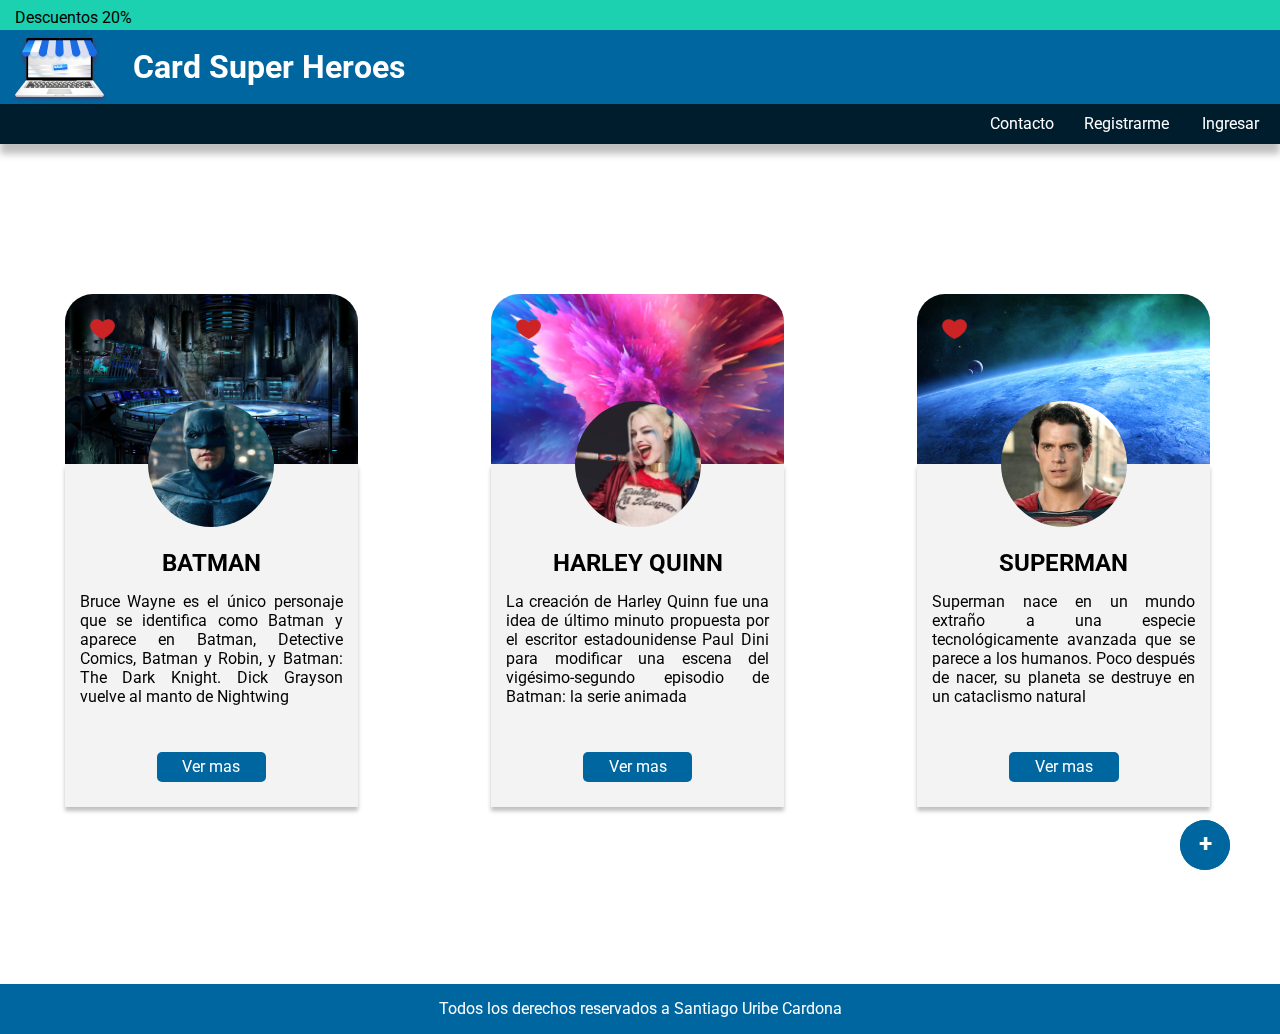
<file: index.html>
<!DOCTYPE html>
<html lang="es">

<head>
    <meta charset="UTF-8">
    <meta http-equiv="X-UA-Compatible" content="IE=edge">
    <meta name="viewport" content="width=device-width, initial-scale=1.0">
    <title>Card Super Heroes</title>
    <link rel="stylesheet" href="css/style.css">
    <link rel="preconnect" href="https://fonts.gstatic.com">
    <link href="https://fonts.googleapis.com/css2?family=Roboto&display=swap" rel="stylesheet">
</head>

<body>
    <p>
        <a id="plus_boton" href="anadir.html"><h2>+</h2></a>
    </p>
    <header>
        <div id="descuento">
            <p id="descuento_text">Descuentos 20% </p>
        </div>


        <div id="super_heroes">
            <img src="./img/header_logo.png">
            <h1>Card Super Heroes</h1>
        </div>
    </header>
    <nav id="nav_bar">
        <a href="contacto.html">Contacto</a>
        <a href="registro.html">Registrarme</a>
        <a href="ingreso.html">Ingresar</a>
    </nav>

    <main>

        <article class="heroes">
            <section class="heroe_hover">
                <div class="background_hero" style="background-image: url('./img/bg-batman.jpg');"><img
                        src="./img/batman.jpg" class="picture_heroe">
                    <img src="./img/heart.png" class="heart">
                </div>

                <div class="text_heroe">
                    <h2 class="name_heroe">BATMAN</h2>
                    <p class="descrip_heroe">Bruce Wayne es el único personaje que se identifica como Batman y aparece
                        en
                        Batman, Detective Comics, Batman y Robin, y Batman: The Dark Knight. Dick Grayson vuelve al
                        manto de
                        Nightwing</p>
                    <p class="boton">Ver mas</p>
            </section>
            </div>
        </article>
        <article class="heroes">
            <section class="heroe_hover">
            <div class="background_hero" style="background-image: url('./img/bg_harley.png');"><img
                    src="./img/harley.png" class="picture_heroe"><img src="./img/heart.png" class="heart"></div>

            <div class="text_heroe">
                <h2 class="name_heroe">HARLEY QUINN</h2>
                <p class="descrip_heroe">La creación de Harley Quinn fue una idea de último minuto propuesta por el
                    escritor estadounidense Paul Dini para modificar una escena del vigésimo-segundo episodio de Batman:
                    la serie animada </p>
                <p class="boton">Ver mas</p>

            </div>
        </section>
        </article>
        <article class="heroes">
            <section class="heroe_hover">
            <div class="background_hero" style="background-image: url('./img/bg-superman.jpg');"><img
                    src="./img/sman.jpg" class="picture_heroe"><img src="./img/heart.png" class="heart"></div>

            <div class="text_heroe">
                <h2 class="name_heroe">SUPERMAN</h2>
                <p class="descrip_heroe">Superman nace en un mundo extraño a una especie tecnológicamente avanzada que
                    se parece a los humanos. Poco después de nacer, su planeta se destruye en un cataclismo natural</p>
                <p class="boton">Ver mas</p>

            </div>
            </section>
        </article>
        <footer>
            <p>Todos los derechos reservados a Santiago Uribe Cardona</p>
        </footer>

</body>

</html>
</file>
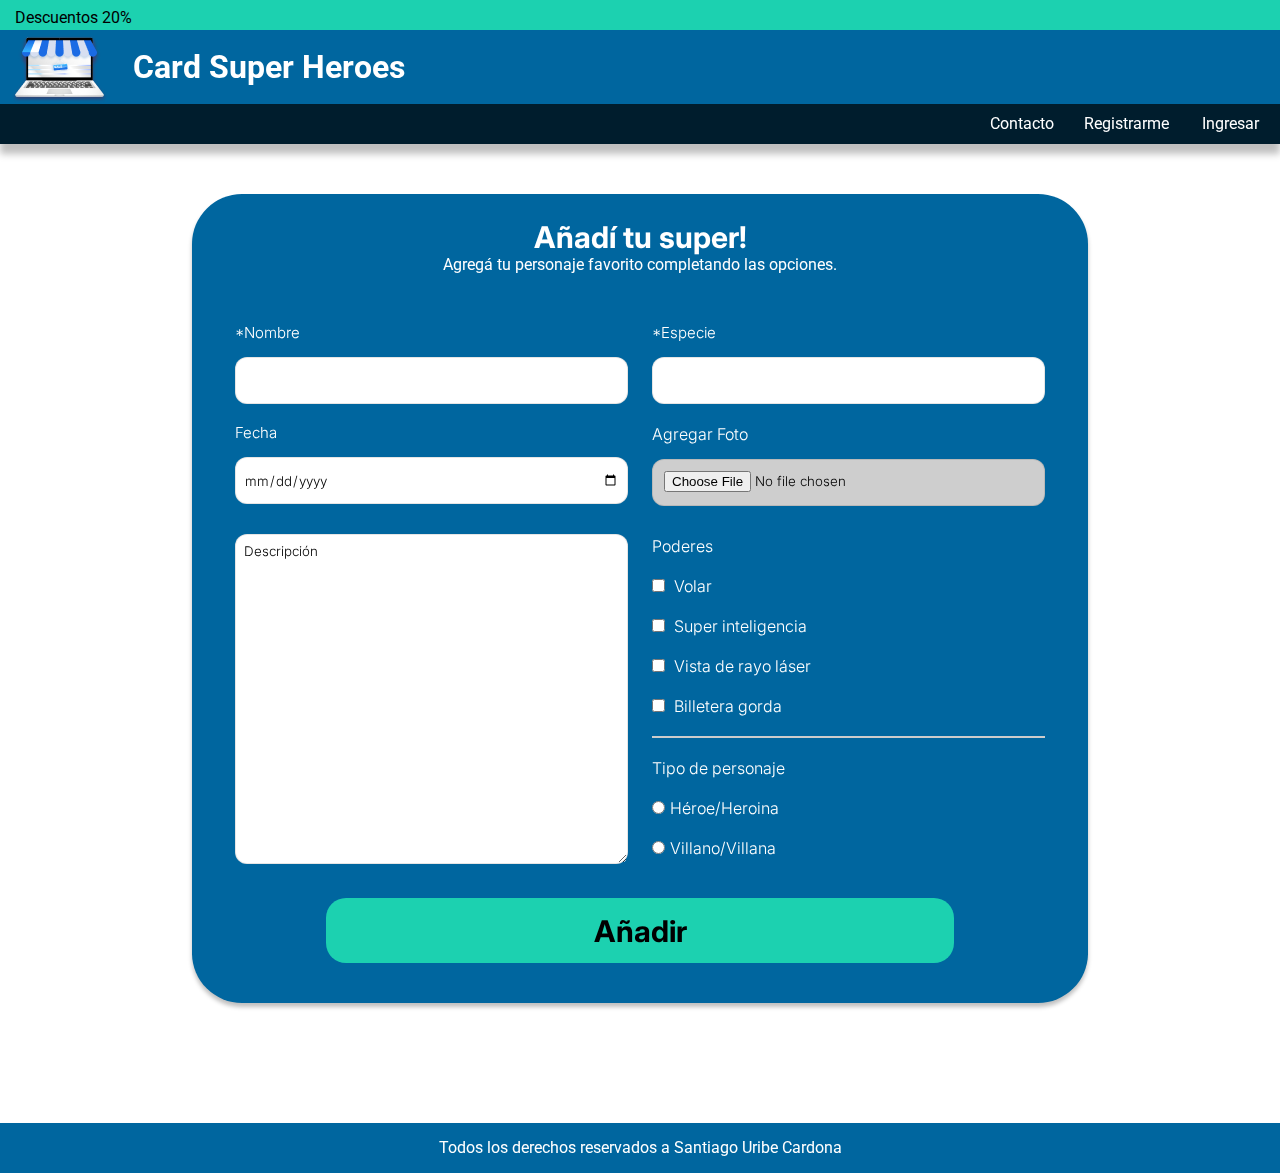
<file: anadir.html>
<!DOCTYPE html>
<html lang="es">

<head>
    <meta charset="UTF-8">
    <meta http-equiv="X-UA-Compatible" content="IE=edge">
    <meta name="viewport" content="width=device-width, initial-scale=1.0">
    <title>Card Super Heroes</title>
    <link rel="stylesheet" href="css/style.css">
    <link rel="preconnect" href="https://fonts.gstatic.com">
    <link href="https://fonts.googleapis.com/css2?family=Roboto&display=swap" rel="stylesheet">
    <link href="https://fonts.googleapis.com/css2?family=Inter:wght@700&display=swap" rel="stylesheet">
    <link href="https://fonts.googleapis.com/css2?family=Inter:wght@300&display=swap" rel="stylesheet">
</head>

<body>
    <header>
        <div id="descuento">
            <p id="descuento_text">Descuentos 20% </p>
        </div>


        <div id="super_heroes">
            <img src="./img/header_logo.png">
            <h1>Card Super Heroes</h1>
        </div>
    </header>
    <nav id="nav_bar">
        <a href="contacto.html">Contacto</a>
        <a href="registro.html">Registrarme</a>
        <a href="ingreso.html">Ingresar</a>
    </nav>

    <main>

        <article class="aniadir_hero">
            <h3 id="anadir_title">Añadí tu super!</h3>
            <p>Agregá tu personaje favorito completando las opciones.</p>
            <section>
                <form id="form_aniadir_hero" action="index.html" method="POST">
                    <div class="left_column_aniadir">

                        <label for="name">*Nombre</label>
                        <input type="text" name="name" id="name" required>

                        <label for="date">Fecha</label>
                        <input type="date" name="date" id="date">

                        <textarea name="description" id="description">Descripción</textarea>
                    </div>
                    <div class="right_column_aniadir">
                        <label for="species">*Especie</label>
                        <input type="text" name="species" id="species" required>
                        <div id="agregar_foto">
                            <label for="picture">Agregar Foto</label>
                            <input type="file" name="picture" accept=".jpg,.png">
                        </div>
                        <div id="round_check">
                            <p>Poderes</p>
                            <label for="power1">
                                <input type="checkbox" id="power1" name="power1" value="fly">
                                Volar</label>
                            <label for="power2">
                                <input type="checkbox" id="power2" name="power2" value="smart">
                                Super inteligencia</label>
                            <label for="power3">
                                <input type="checkbox" id="power3" name="power3" value="laser">
                                Vista de rayo láser</label>
                            <label for="power4">
                                <input type="checkbox" id="power4" name="power4" value="big_wallet">
                                Billetera gorda</label>
                            <hr>
                            <p>Tipo de personaje</p>
                            <label>
                                <input type="radio" name="type_hero" value="hero_heroine">Héroe/Heroina</label>
                            <label>
                                <input type="radio" name="type_hero" value="villain">Villano/Villana</label>
                        </div>
                    </div>
                    <p id="submit_button_aniadir">
                    <button type="submit">Añadir</button>
                    </p>
                </form>
            </section>
        </article>

        <footer>
            <p>Todos los derechos reservados a Santiago Uribe Cardona</p>
        </footer>

</body>

</html>
</file>
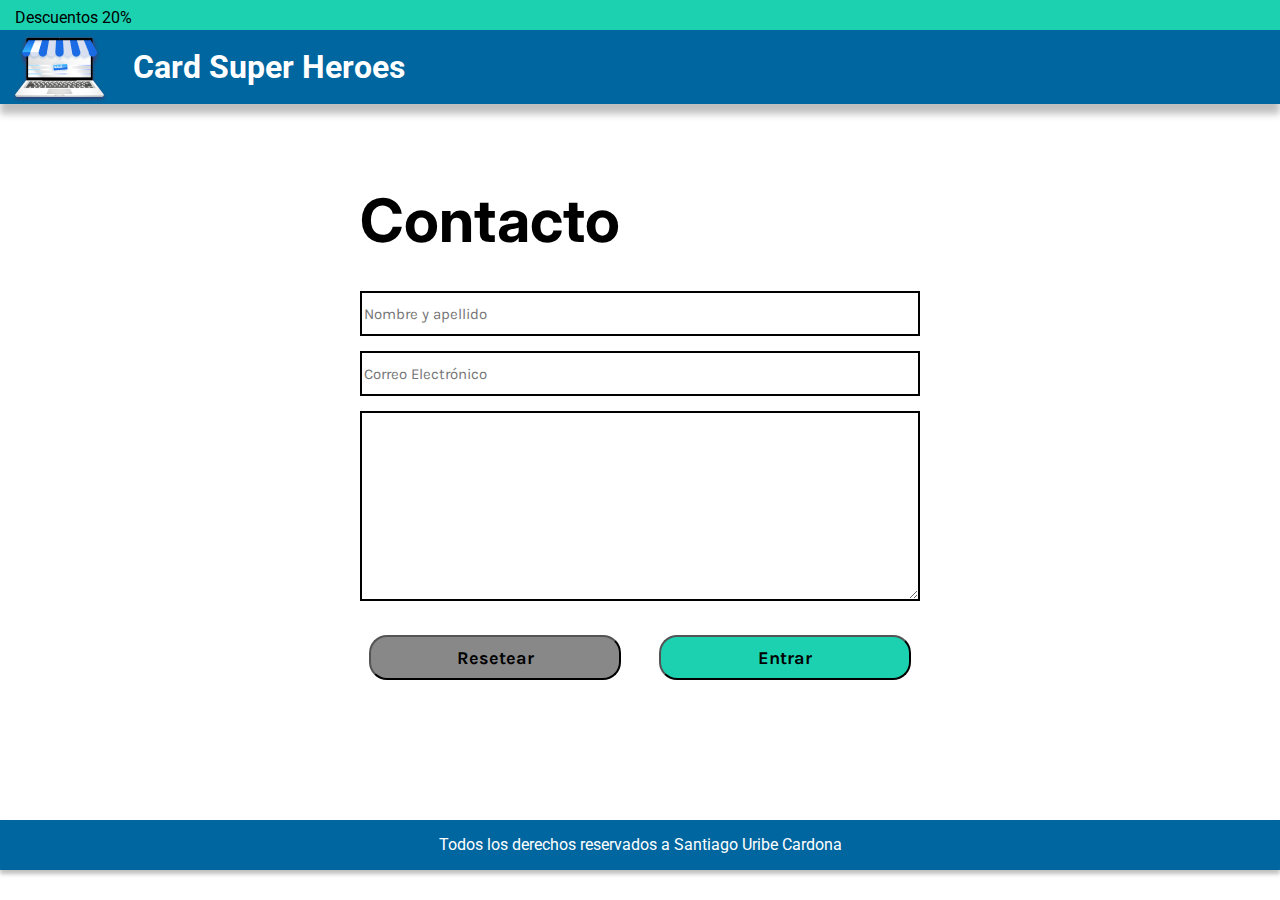
<file: contacto.html>
<!DOCTYPE html>
<html lang="es">

<head>
    <meta charset="UTF-8">
    <meta http-equiv="X-UA-Compatible" content="IE=edge">
    <meta name="viewport" content="width=device-width, initial-scale=1.0">
    <title>Card Super Heroes</title>
    <link rel="stylesheet" href="css/style.css">
    <link rel="preconnect" href="https://fonts.gstatic.com">
    <link href="https://fonts.googleapis.com/css2?family=Roboto&display=swap" rel="stylesheet">
    <link href="https://fonts.googleapis.com/css2?family=Inter:wght@700&display=swap" rel="stylesheet"> 
    <link href="https://fonts.googleapis.com/css2?family=Karla:wght@700&display=swap" rel="stylesheet">
</head>

<body>

    <header>
        <div id="descuento">
            <p id="descuento_text">Descuentos 20% </p>
        </div>


        <div id="super_heroes">
            <img src="./img/header_logo.png">
            <h1>Card Super Heroes</h1>
        </div>
    </header>
   
    <main class="main_forms">
        <section class="section_form">
        <h2 class="h2_forms">Contacto</h2>
        <form id="contact_form" action="index.html" method="POST">
            <p>
                <input type="text" name="nombre" id="nombre" placeholder="Nombre y apellido" required>
            </p>
            <p>
                <input type="email" name="email" id="email" placeholder="Correo Electrónico" required>
            </p>
            <p>
                <textarea name="comentario" id="comentario"></textarea>
            </p>
            <p>
                <button type="reset" class="reset_button">Resetear</button>
                <button type="submit" class="submit_button">Entrar</button>
            </p>
        </form>
    </section>
    </main>
    <footer>
        <p>Todos los derechos reservados a Santiago Uribe Cardona</p>
    </footer>

</body>

</html>
</file>
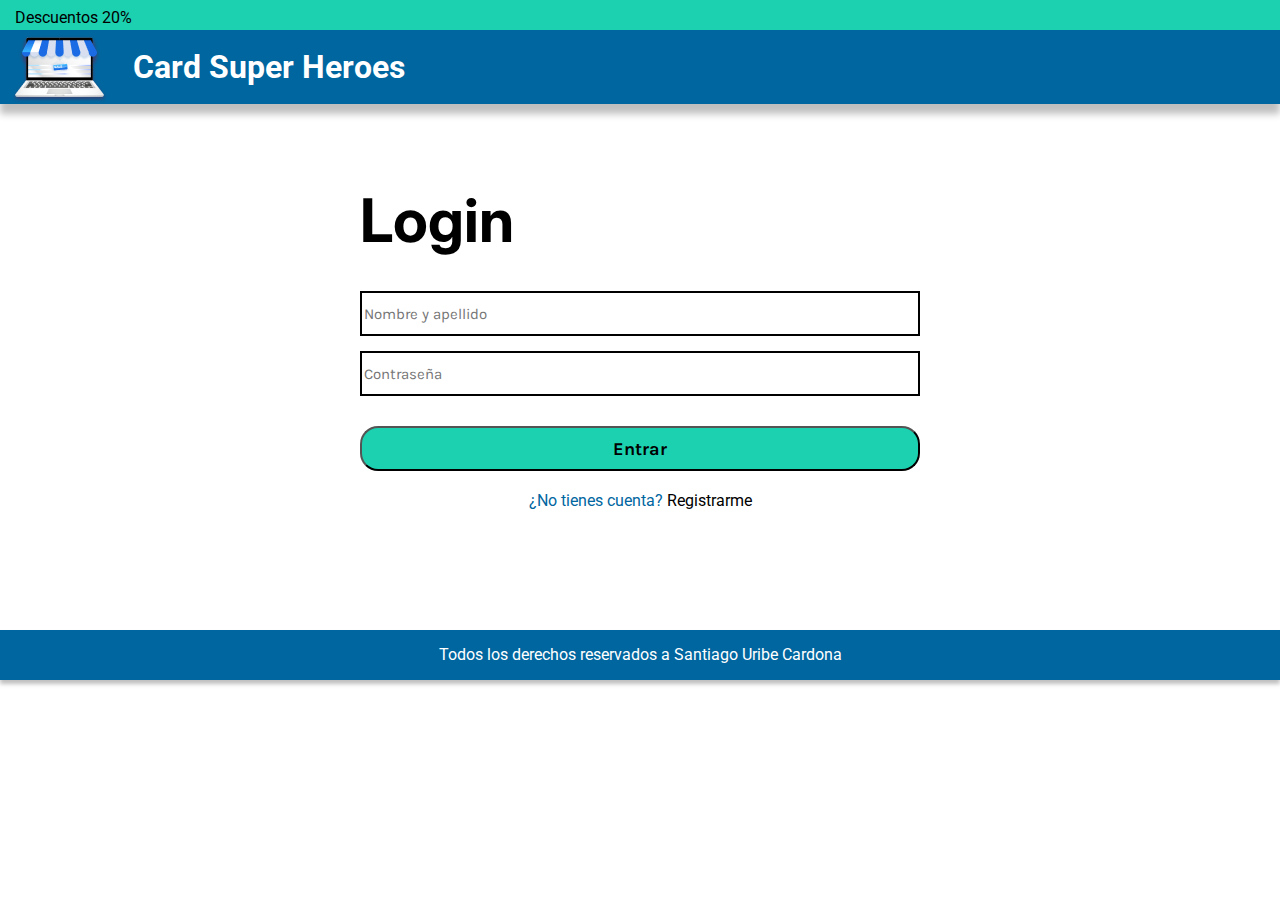
<file: ingreso.html>
<!DOCTYPE html>
<html lang="es">

<head>
    <meta charset="UTF-8">
    <meta http-equiv="X-UA-Compatible" content="IE=edge">
    <meta name="viewport" content="width=device-width, initial-scale=1.0">
    <title>Card Super Heroes</title>
    <link rel="stylesheet" href="css/style.css">
    <link rel="preconnect" href="https://fonts.gstatic.com">
    <link href="https://fonts.googleapis.com/css2?family=Roboto&display=swap" rel="stylesheet">
    <link href="https://fonts.googleapis.com/css2?family=Inter:wght@700&display=swap" rel="stylesheet"> 
    <link href="https://fonts.googleapis.com/css2?family=Karla:wght@700&display=swap" rel="stylesheet">
</head>

<body>
    
    <header>
        <div id="descuento">
            <p id="descuento_text">Descuentos 20% </p>
        </div>


        <div id="super_heroes">
            <img src="./img/header_logo.png">
            <h1>Card Super Heroes</h1>
        </div>
    </header>
  
    <main class="main_forms">
        <section class="section_form">
        <h2 class="h2_forms">Login</h2>
        <form id="contact_form" action="index.html" method="POST">
            <p>
                <input type="text" name="nombre" id="nombre" placeholder="Nombre y apellido" required> 
            </p>
            <p>
                <input type="password" name="password" id="password" placeholder="Contraseña" required>
            </p>
            <p>
                <button type="submit" id="login">Entrar</button>
            </p>
            <p style="color: #00669F;">¿No tienes cuenta? <a style="text-decoration: none; color: #000000;" href="registro.html"> Registrarme</a>
            </p>
        </form>
    </section>
    </main>
    <footer>
        <p>Todos los derechos reservados a Santiago Uribe Cardona</p>
    </footer>

</body>

</html>
</file>
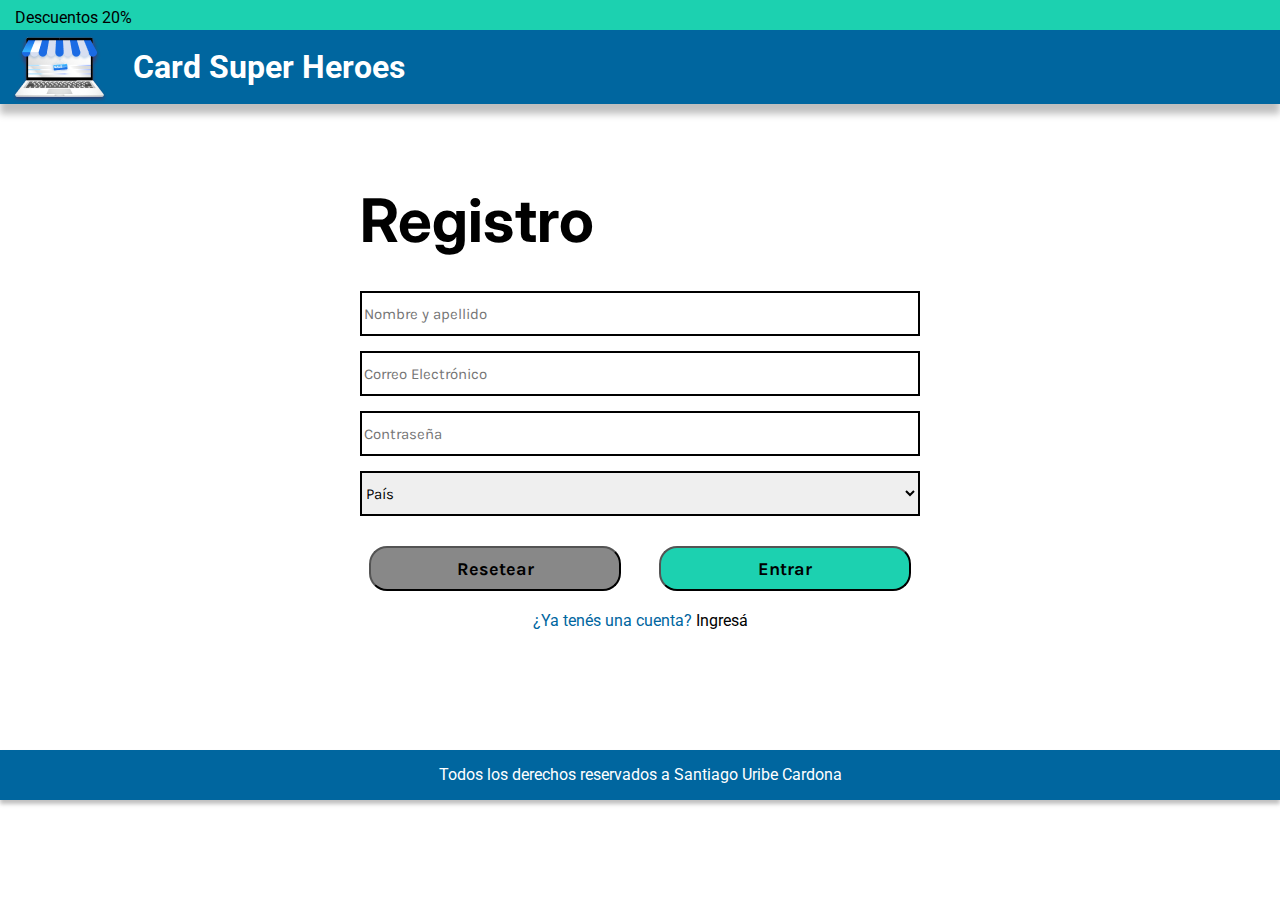
<file: registro.html>
<!DOCTYPE html>
<html lang="es">

<head>
    <meta charset="UTF-8">
    <meta http-equiv="X-UA-Compatible" content="IE=edge">
    <meta name="viewport" content="width=device-width, initial-scale=1.0">
    <title>Card Super Heroes</title>
    <link rel="stylesheet" href="css/style.css">
    <link rel="preconnect" href="https://fonts.gstatic.com">
    <link href="https://fonts.googleapis.com/css2?family=Roboto&display=swap" rel="stylesheet">
    <link href="https://fonts.googleapis.com/css2?family=Inter:wght@700&display=swap" rel="stylesheet"> 
    <link href="https://fonts.googleapis.com/css2?family=Karla:wght@700&display=swap" rel="stylesheet">
</head>

<body>
    
    <header>
        <div id="descuento">
            <p id="descuento_text">Descuentos 20% </p>
        </div>


        <div id="super_heroes">
            <img src="./img/header_logo.png">
            <h1>Card Super Heroes</h1>
        </div>
    </header>
  
    <main class="main_forms">
        <section class="section_form">
        <h2 class="h2_forms">Registro</h2>
        <form id="contact_form" action="index.html" method="POST">
            <p>
                <input type="text" name="nombre" id="nombre" placeholder="Nombre y apellido" required> 
            </p>
            <p>
                <input type="email" name="email" id="email" placeholder="Correo Electrónico" required>
            </p>
            <p>
                <input type="password" name="password" id="password" placeholder="Contraseña" required>
            </p>
            <p>
                <select name="pais"  required="">
                    <option selected hidden>País</option>
                    <option value="arg">Argentina</option>
                    <option value="col">Colombia</option>
                    <option value="bra">Brazil</option>
                </select>
            </p>
           
            <p>
                <button type="reset" class="reset_button">Resetear</button>
                <button type="submit" class="submit_button">Entrar</button>
            </p>
            <p style="color: #00669F;">¿Ya tenés una cuenta? <a style="text-decoration: none; color: #000000;" href="ingreso.html"> Ingresá</a>
            </p>
        </form>
    </section>
    </main>
    <footer>
        <p>Todos los derechos reservados a Santiago Uribe Cardona</p>
    </footer>

</body>

</html>
</file>
<file: css/style.css>
*{
    font-family: 'Roboto', sans-serif;
    box-sizing: border-box;
    margin: 0px;
}

#plus_boton{
    position: fixed;
    right: 50px;
    bottom: 30px;
    width: 50px;
    height: 50px;
    color: #FFFFFF;
    background-color: #00669F;
    text-align: center;
    border-radius: 50%;
    padding-top: 10px;
    z-index: 105;
    text-decoration: none;
}

#descuento {
    background-color: #1CD1B0;
    height: 30px;
}
#descuento_text {
    position: relative;
    font-style: normal;
    color: black;
    top: 25%;
    padding-left: 15px;
    vertical-align: middle;
}
#super_heroes {
    position: sticky;
    top: 30px;
    background-color: #00669F;
    color: #FFFFFF;
    height: 74px;
    box-shadow: 0px 10px 7px rgba(0, 0, 0, 0.25);
}
header>div>img {
    display: inline-block;
    position: relative;
    vertical-align: middle;
    left: 10px;
}
nav {
    position: relative;
    background-color: #001D2D;
    box-shadow: 0px 10px 7px rgba(0, 0, 0, 0.25);
    height: 40px;
    text-align: right;
    
}
nav>a {
    display: inline-block;
    position: relative;
    color: #FFFFFF;
    width: 100px;
    top: 25%;
    text-align: center;
    text-decoration: none;
}
h1 {
    display: inline-block;
    position: relative;
    padding-left: 30px;
    vertical-align: middle;
}

.heroes {
    display: inline-block;
    height: 800px;
    width: 33%;
    position: relative;
    padding-bottom: 15px;
}
.heart{
    position: absolute;
    width: 25px;
    height: 20px;
    top: 25px;
    left: 25px;
}
.background_hero{
    position:relative;
    display: flex;
    color: #FFFFFF;
    background-size: cover;
    margin: 150px auto 0px auto;
    height: 170px;
    width: 293px;
    border-top-left-radius: 28px;
    border-top-right-radius: 28px;  
}
.picture_heroe {
    position: relative;
    display: block;
    border-radius: 50%;
    height: 126px;
    width: 126px;
    left: 83.5px;
    top: 107px;
    z-index: 99;
}
.text_heroe{
    background-color: #f3f3f3;
    display: block;
    position:relative;
    color: #FFFFFF;
    background-size: cover;
    margin-left: auto;
    margin-right: auto;
    margin-bottom: 120px;
    height: auto;
    width: 293px;
    padding: 10px;
    box-shadow: 0px 4px 4px rgba(0, 0, 0, 0.25);
}
.name_heroe {
    display: block;
    color: black;
    width: 100%;
    text-align: center;
    padding-top: 75px;
    padding-bottom: 10px;
}
.descrip_heroe{
    position: relative;
    display: block;
    color: #000000;
    padding: 5px;
    height: 150px;
    text-align: justify;
}
.boton{
    background-color: #00669F;
    position: relative;
    display: block;
    color: #FFFFFF;
    margin: 15px auto 15px auto;
    height: 30px;
    width: 40%;
    padding-top: 5px;
    text-align: center;
    border-radius: 5px;
}
footer {
    position: relative;
    background-color: #00669F;
    color: #FFFFFF;
    width: 100%;
    height: 50px;
    text-align: center;
    margin-top: 40px;
    padding-top: 15px;
    box-shadow: 0px 4px 4px rgba(0, 0, 0, 0.25);
    bottom: 0px;
}
.main_forms {
    padding: 80px;
    text-align: center;
    }
.section_form {
    text-align: center;
    padding-left: 25%;
    padding-right: 25%;
}
.h2_forms {
    font-family: 'Inter', sans-serif;
    font-size: 60px;
    text-align: left;
    margin-bottom: 20px;

}
p>input {
    width: 100%;
    margin-top: 15px;
    height: 45px;
    border: 2px solid #000000;
    color: #000000;
    font-size: 15px;
    font-family: 'Karla', sans-serif;
}
p>select {
    width: 100%;
    margin-top: 15px;
    font-family: 'Karla', sans-serif;
    height: 45px;
    border: 2px solid #000000;
    color: #000000;
    font-size: 15px
}
p>textarea {
    width: 100%;
    margin-top: 15px;
    height: 190px;
    border: 2px solid #000000;
    color: #000000;
    font-size: 15px
}
.reset_button {
    margin-top: 30px;
    margin-bottom: 20px;
    background-color: #888888;
    border-radius: 18px;
    height: 45px;
    width: 45%;
    font-size: 18px;
    font-weight: bold;
    font-family: 'Karla', sans-serif;
    margin-right: 3%;
}
.submit_button {
    background-color: #1CD1B0;
    margin-top: 30px;
    margin-bottom: 20px;
    border-radius: 18px;
    height: 45px;
    width: 45%;
    font-size: 18px;
    font-weight: bold;
    font-family: 'Karla', sans-serif;
    margin-left: 3%;
}

#login{
    background-color: #1CD1B0;
    margin-top: 30px;
    margin-bottom: 20px;
    border-radius: 18px;
    height: 45px;
    width: 100%;
    font-size: 18px;
    font-weight: bold;
    font-family: 'Karla', sans-serif;
}
.aniadir_hero{
    background-color: #00669F;
    position:relative;
    color: #FFFFFF;
    margin-top: 50px;
    margin-left: auto;
    margin-right: auto;
    margin-bottom: 120px;
    height: auto;
    width: 70%;
    border-radius: 50px;
    box-shadow: 0px 4px 4px rgba(0, 0, 0, 0.25);
    text-align: center;
}

#anadir_title {
    font-family: 'Inter', sans-serif;
    font-size: 30px;
    font-weight: bold;
    padding-top: 25px;
}

#form_aniadir_hero {
    padding-top: 30px;
    padding-bottom: 20px;
    margin-bottom: 25px;
}

.left_column_aniadir {
    display: inline-grid;
    place-items: initial;
    text-align: left;
    padding-right: 10px;
    width: 45%;
}

.right_column_aniadir {
    display: inline-grid;
    text-align: left;
    padding-left: 10px;
    width: 45%;
    
}

.left_column_aniadir>label{
    font-family: 'Inter', sans-serif;
    font-style: normal;
    font-weight: 300;
    font-size: 15px;
    line-height: 18px ;
    padding-bottom: 15px;
    padding-top: 20px;
    width: 100%;
}

.left_column_aniadir>input {
    border-radius: 12px;
    border: 1.5px solid rgba(0, 0, 0, 0.1);
    height: 47px;
    width: 100%;
    font-family: 'Inter', sans-serif;
    font-weight: 300;
    padding: 8px
}

.left_column_aniadir>textarea {
    border-radius: 12px;
    border: 1.5px solid rgba(0, 0, 0, 0.1);
    height: 330px;
    width: 100%;
    margin-top: 30px;
    font-family: 'Inter', sans-serif;
    font-weight: 300;
    padding: 8px;
}

.right_column_aniadir>label{
    font-family: 'Inter', sans-serif;
    font-style: normal;
    font-weight: 300;
    font-size: 15px;
    line-height: 18px ;
    padding-bottom: 15px;
    padding-top: 20px;
    width: 100%;
}

.right_column_aniadir>input {
    border-radius: 12px;
    border: 1.5px solid rgba(0, 0, 0, 0.1);
    height: 47px;
    width: 100%;
    font-family: 'Inter', sans-serif;
    font-weight: 300;
    padding: 8px;
}

#agregar_foto>label {
    font-family: 'Inter', sans-serif;
    font-weight: 300;
    display: block;
    padding-bottom: 15px;
    padding-top: 20px;
}

#agregar_foto>input {
    border-radius: 12px;
    border: 1.5px solid rgba(0, 0, 0, 0.1);
    background-color: #CECECE;
    height: 47px;
    width: 100%;
    font-family: 'Inter', sans-serif;
    font-weight: 300;
    padding: 11px;
    vertical-align: middle;
    color: black;
}

#round_check {
    margin-top: 30px;
    text-align: left;
}

#round_check>label {
    font-family: 'Inter', sans-serif;
    font-weight: 300;
    padding-bottom: 20px;
    display: block;
}

#round_check>label>input {
    margin-right: 5px;
}

#round_check>p {
    font-family: 'Inter', sans-serif;
    font-weight: 300;
    margin-bottom: 20px;

}

hr {
    border: 1px solid #CCCCCC;
    margin-bottom: 20px;
}

#submit_button_aniadir>button {
    width: 70%;
    height: 65px;
    background-color: #1cd1b0;
    color: black;
    font-family: 'Inter', sans-serif;
    font-weight: 700;
    font-size: 30px;
    border-radius: 20px;
    border: hidden;
    margin-top: 20px;
    margin-bottom: 20px;
}

#plus_boton:hover {
    background-color: #001D2D;
}

#submit_button_aniadir>button:hover {
    background-color: #001D2D;
    color: white;
}

input[type="text"]:valid {
    background-color: #AFF9FE;
}

.left_column_aniadir>input[type="date"]:focus{
    border:2px solid #FF0000;
}

.hover_heroes{
    width:inherit;
    display: inline list-item;
}


.heroe_hover:hover{
    transform: scale(1.1);
}
</file>
